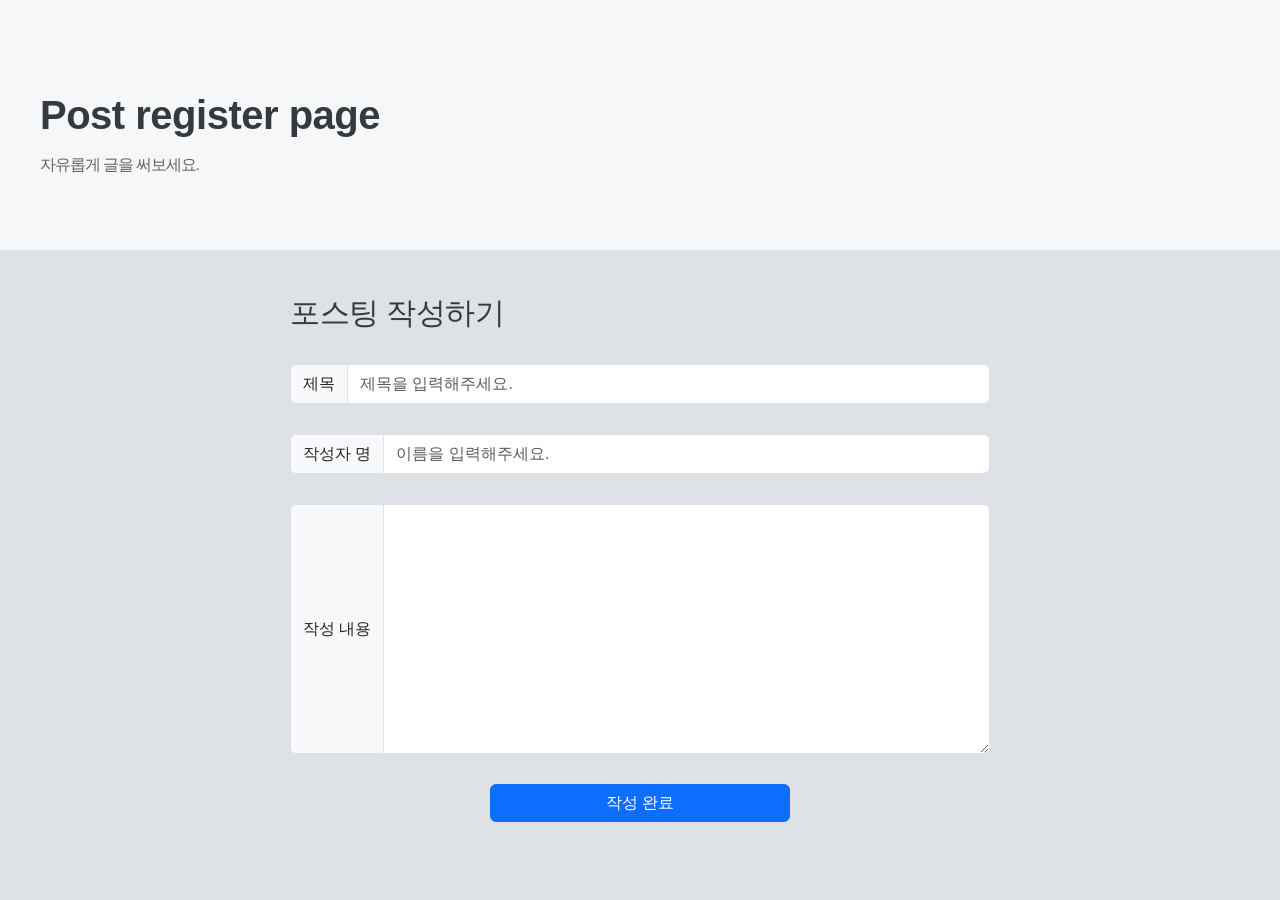
<file: src/main/resources/static/writingpage.html>
<!DOCTYPE html>
<html lang="en">
<html lang="ko" xmlns="http://www.w3.org/1999/xhtml" xmlns:th="http://www.thymeleaf.org">

<head>
    <meta charset="UTF-8">
    <meta name="viewport"
          content="width=device-width, user-scalable=no, initial-scale=1.0, maximum-scale=1.0, minimum-scale=1.0">
    <link rel="stylesheet" href="css/writingpage.css">
    <!-- Bootstrap CSS -->
    <link href="https://cdn.jsdelivr.net/npm/bootstrap@5.1.1/dist/css/bootstrap.min.css" rel="stylesheet"
          integrity="sha384-F3w7mX95PdgyTmZZMECAngseQB83DfGTowi0iMjiWaeVhAn4FJkqJByhZMI3AhiU" crossorigin="anonymous">
    <script src="https://ajax.googleapis.com/ajax/libs/jquery/3.5.1/jquery.min.js"></script>
    <script src="js/writingpage.js"></script>
</head>

<body>
<div class="background-header">

</div>
<div class="background-body">

</div>
<div class="wrap">
    <div class="writing-header">
        <div class="inside-header">
            <h2>Post register page</h2>
        </div>
        <p>
            자유롭게 글을 써보세요.
        </p>
    </div>

    <!--게시글 작성시 받아야 할 정보-->
    <!--제목, 작성자명, 작성 내용-->
    <div class="contents-box">
            <h2 class="page-name">포스팅 작성하기</h2>
        <div class="input-group mb-3">
            <span class="input-group-text" id="basic-addon1">제목</span>
            <input type="text" class="form-control" placeholder="제목을 입력해주세요." aria-label="Username"
                   aria-describedby="basic-addon1" id="contents-title">
        </div>
        <div class="input-group mb-3">
            <span class="input-group-text" id="basic-addon2">작성자 명</span>
            <input type="text" class="form-control" placeholder="이름을 입력해주세요." aria-label="Username"
                   aria-describedby="basic-addon1" id="contents-username">
        </div>
        <div class="input-group" style="height: 250px;">
            <span class="input-group-text">작성 내용</span>
            <textarea class="form-control" aria-label="With textarea" id="contents"></textarea>
        </div>
    </div>
    <div class="d-grid gap-2 col-6 mx-auto">
        <button class="btn btn-primary" type="button" onclick="writePost()">작성 완료</button>
    </div>
</div>
</body>

</html>
</file>
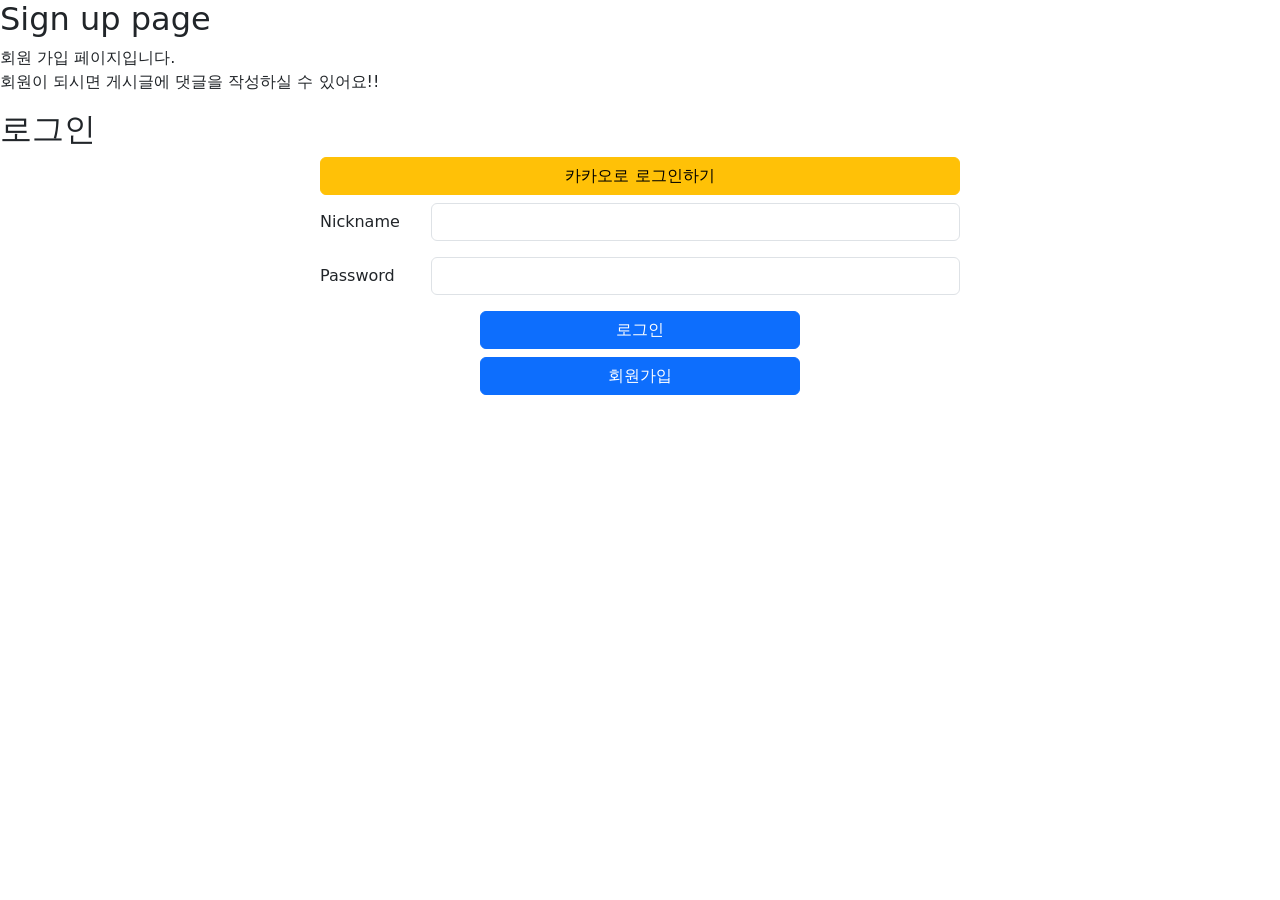
<file: src/main/resources/templates/login.html>
<!DOCTYPE html>
<html lang="en">
<html lang="ko" xmlns="http://www.w3.org/1999/xhtml" xmlns:th="http://www.thymeleaf.org">

<head>
    <title>회원 가입</title>
    <meta charset="UTF-8">
    <meta name="viewport"
          content="width=device-width, user-scalable=no, initial-scale=1.0, maximum-scale=1.0, minimum-scale=1.0">

<!--    <link rel="stylesheet" href="../static/css/index.css">-->
    <!-- Bootstrap CSS -->
    <link href="https://cdn.jsdelivr.net/npm/bootstrap@5.1.1/dist/css/bootstrap.min.css" rel="stylesheet"
          integrity="sha384-F3w7mX95PdgyTmZZMECAngseQB83DfGTowi0iMjiWaeVhAn4FJkqJByhZMI3AhiU" crossorigin="anonymous">

    <!--    Bootstrap JS-->
    <!--    <script src="https://cdn.jsdelivr.net/npm/bootstrap@5.1.1/dist/js/bootstrap.bundle.min.js"-->
    <!--            integrity="sha384-/bQdsTh/da6pkI1MST/rWKFNjaCP5gBSY4sEBT38Q/9RBh9AH40zEOg7Hlq2THRZ"-->
    <!--            crossorigin="anonymous"></script>-->

    <script src="https://ajax.googleapis.com/ajax/libs/jquery/3.5.1/jquery.min.js"></script>
    <!--    <script src="../static/js/index.js"></script>-->

    <script type="text/javascript">
        function checkname() {
            var nickname = $('#nickname').val();
            $.ajax({
                url:'/user/nameCheck',
                type: 'post',
                data: {nickname:nickname},
                success: function() {
                    console.log("변경될 내용");
                },
                error: function() {
                    alert("에러입니다");
                }
            });
        };
    </script>
    <style>
        .login-form {
            /*background-size : contain;*/
        }



    </style>
</head>

<body>
<div class="background-header">

</div>
<div class="background-body">

</div>

<div class="wrap">
    <div class="header">
        <div class="inside-header">
            <h2>Sign up page</h2>
        </div>
        <p>
            회원 가입 페이지입니다.
            <br>회원이 되시면 게시글에 댓글을 작성하실 수 있어요!!
        </p>
    </div>
    <div class="contents-wrap">
        <div class="login-title-box">
            <h2>로그인</h2>
        </div>
        <div class="d-grid gap-2 col-6 mx-auto">
            <button class="btn btn-primary btn-warning" onclick="location.href='https://kauth.kakao.com/oauth/authorize?client_id=b2da4fbbc85b1b2a7f0bc58e77404f8e&redirect_uri=http://localhost:8080/user/kakao/callback&response_type=code'">카카오로 로그인하기</button>
        <div>
        <form class = login-form th:action="@{/user/login}" method="POST">
            <div class="row mb-3">
                <label for="username" class="col-sm-2 col-form-label">Nickname</label>
                <div class="col-sm-10">
                    <input name="username" type="text" class="form-control" id="username" required oninput="">
                </div>
            </div>
            <div class="row mb-3">
                <label for="password" class="col-sm-2 col-form-label">Password</label>
                <div class="col-sm-10">
                    <input name="password" type="password" class="form-control" id="password">
                </div>
            </div>
            <div class="d-grid gap-2 col-6 mx-auto">
                <button class="btn btn-primary" type="submit">로그인</button>
                <button onclick="location.href='/user/signup'" class="btn btn-primary" type="submit">회원가입</button>
            </div>
        </form>



</body>

</html>
</file>
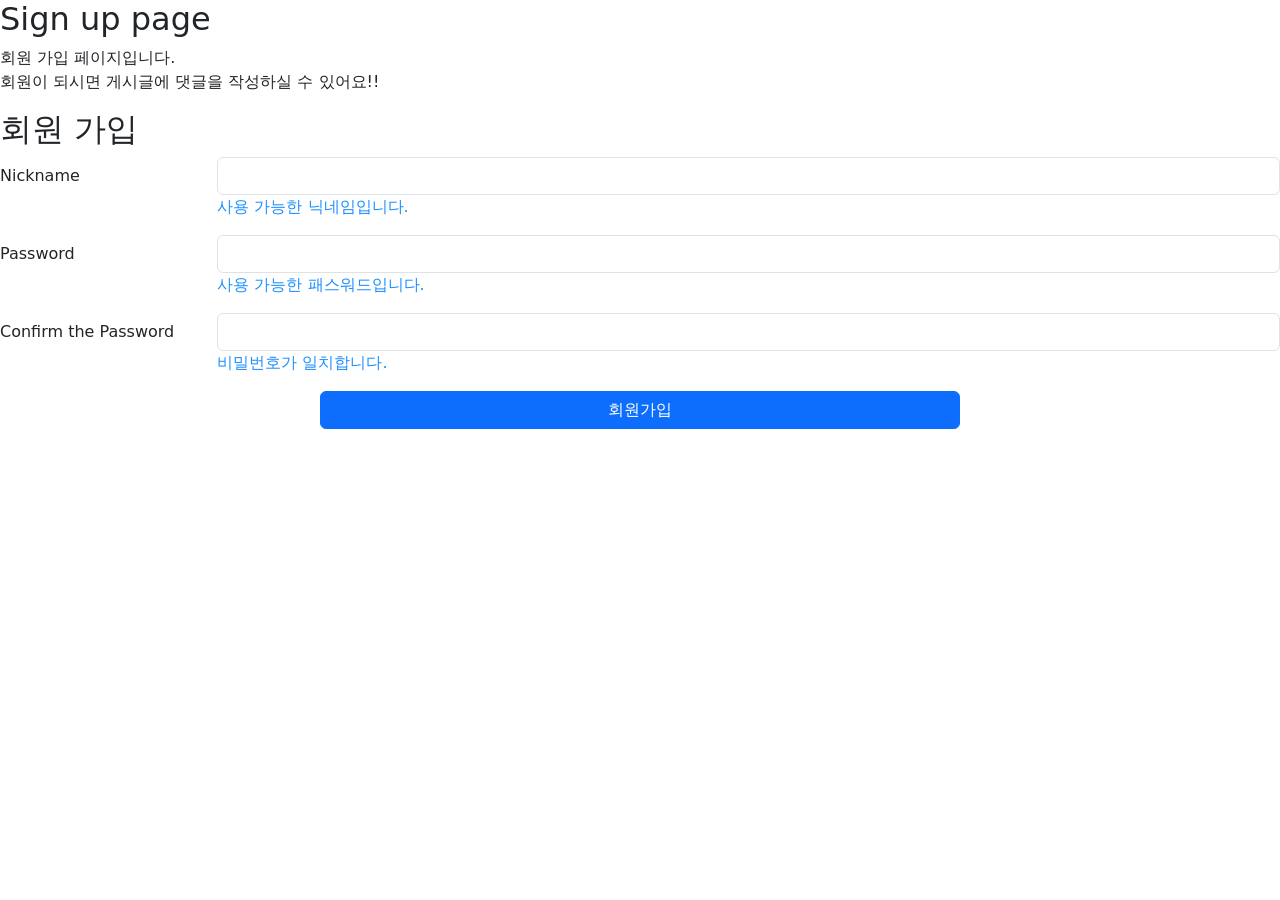
<file: src/main/resources/templates/signup.html>
<!DOCTYPE html>
<html lang="en">
<html lang="ko" xmlns="http://www.w3.org/1999/xhtml" xmlns:th="http://www.thymeleaf.org">
<head>
    <title>회원 가입</title>
    <meta charset="UTF-8">
    <meta name="viewport"
          content="width=device-width, user-scalable=no, initial-scale=1.0, maximum-scale=1.0, minimum-scale=1.0">

<!--    <link rel="stylesheet" href="css/index.css">-->
    <!-- Bootstrap CSS -->
    <link href="https://cdn.jsdelivr.net/npm/bootstrap@5.1.1/dist/css/bootstrap.min.css" rel="stylesheet"
          integrity="sha384-F3w7mX95PdgyTmZZMECAngseQB83DfGTowi0iMjiWaeVhAn4FJkqJByhZMI3AhiU" crossorigin="anonymous">

    <!--    Bootstrap JS-->
    <!--    <script src="https://cdn.jsdelivr.net/npm/bootstrap@5.1.1/dist/js/bootstrap.bundle.min.js"-->
    <!--            integrity="sha384-/bQdsTh/da6pkI1MST/rWKFNjaCP5gBSY4sEBT38Q/9RBh9AH40zEOg7Hlq2THRZ"-->
    <!--            crossorigin="anonymous"></script>-->

    <script src="https://ajax.googleapis.com/ajax/libs/jquery/3.5.1/jquery.min.js"></script>
<!--    <script src="../static/js/index.js"></script>-->

    <script type="text/javascript">
        function checkname() {
            var nickname = $('#nickname').val();
            $.ajax({
                url:'/user/nameCheck',
                type: 'post',
                data: {nickname:nickname},
                success: function() {
                    console.log("변경될 내용");
                },
                error: function() {
                    alert("에러입니다");
                }
            });
        };
    </script>
    <style>
        .signup-form {
            /*background-size : contain;*/
        }

        .username-check {
            color: #dc143c;
            /*display: none;*/
        }

        .username-already {
            color: #dc143c;
            display: none;
        }

        .username-ok {
            color: #1e90ff;
            /*display: none;*/
        }

        .password1-check {
            color: #dc143c;
            /*display: none;*/
        }

        .password1-already {
            color: #dc143c;
            display: none;
        }

        .password1-ok {
            color: #1e90ff;
            /*display: none;*/
        }

        .password2-check {
            color: #dc143c;
            /*display: none;*/
        }

        .password2-already {
            color: #dc143c;
            display: none;
        }

        .password2-ok {
            color: #1e90ff;
            /*display: none;*/
        }

    </style>
</head>

<body>
<div class="background-header">

</div>
<div class="background-body">

</div>

<div class="wrap">
    <div class="header">
        <div class="inside-header">
            <h2>Sign up page</h2>
        </div>
        <p>
            회원 가입 페이지입니다.
            <br>회원이 되시면 게시글에 댓글을 작성하실 수 있어요!!
        </p>
    </div>
    <div class="contents-wrap">
        <div class="title-box">
            <h2>회원 가입</h2>
        </div>

        <form th:action="@{/user/signup}" method="post"  class = signup-form>
            <div class="row mb-3">
                <label for="username" class="col-sm-2 col-form-label">Nickname</label>
                <div class="col-sm-10">
                    <input name="username" th:value="${requestDto?.username}" type="text" class="form-control" id="username" required oninput="">
<!--                    <span class = "nickname-check">알파벳 대소문자와 숫자로 구성된 최소 3자 이상의 닉네임을 입력해주세요.</span>-->
                    <span th:text="${valid_username}" class = "username-ok">사용 가능한 닉네임입니다.</span>
<!--                    <span class = "nickname-already">중복된 닉네임입니다.</span>-->
                </div>
            </div>
            <div class="row mb-3">
                <label for="password1" class="col-sm-2 col-form-label">Password</label>
                <div class="col-sm-10">
                    <input name="password" th:value="${requestDto?.password}" type="password" class="form-control" id="password1">
<!--                    <span class = "password1-check">닉네임과 다른 값으로 이루어진 최소 4자 이상의 패스워드를 입력해주세요.</span>-->
                    <span th:text="${valid_password}" class = "password1-ok">사용 가능한 패스워드입니다.</span>
<!--                    <span class = "password1-already">닉네임과 같은 값이 포함되어 있어요!</span>-->
                </div>
            </div>
            <div class="row mb-3">
                <label for="password2" class="col-sm-2 col-form-label">Confirm the Password</label>
                <div class="col-sm-10">
                    <input name="password2" th:value="${requestDto?.password2}" type="password" class="form-control" id="password2">
<!--                    <span class = "password2-check">입력하신 비밀번호를 다시 한번 입력해주세요.</span>-->
                    <span th:text="${valid_password2}" class = "password2-ok">비밀번호가 일치합니다.</span>
<!--                    <span class = "password2-already">비밀번호가 일치하지 않습니다!</span>-->
                </div>
            </div>
            <div class="d-grid gap-2 col-6 mx-auto">
                <button class="btn btn-primary" type="submit">회원가입</button>
            </div>
        </form>



        <!--        append 되는 div-->
        <div class="list-group" id="contents-list">

        </div>

    </div>
</div>


</body>

</html>
</file>
<file: src/main/resources/static/css/writingpage.css>
@import url(//spoqa.github.io/spoqa-han-sans/css/SpoqaHanSans-kr.css);

* {
    font-family: 'Spoqa Han Sans Neo', 'Spoqa Han Sans JP', sans-serif;
}


.background-header {
    position: fixed;
    z-index: -1;
    top: 0px;
    width: 100%;
    height: 250px;
    background-color: #f6f7f8;
}

.background-body {
    position: fixed;
    z-index: -1;
    top: 250px;
    height: 100%;
    width: 100%;
    background-color: #dee2e6;
}

.wrap {
    width: 1200px;
    margin: auto;
    margin-top: 100px;
    /*position: fixed;*/
}

.writing-header h2 {
    font-family: 'Noto Sans KR', sans-serif;
    height: 33px;
    /*width: 1000px;*/
    font-size: 40px;
    font-weight: 600;
    font-stretch: normal;
    font-style: normal;
    line-height: 0.79;
    letter-spacing: -0.5px;
    /*text-align: center;*/
    color: #343a40;
}

.writing-header p {
    margin: 20px auto 30px auto;
    /*width: 217px;*/
    height: 48px;
    font-family: 'Noto Sans KR', sans-serif;
    font-size: 16px;
    font-weight: 500;
    font-stretch: normal;
    font-style: normal;
    line-height: 1.5;
    letter-spacing: -1.12px;
    text-align: left;
    color: #636467;
}

.contents-box {
    width: 700px;
    margin: 100px auto 30px auto;
}

.input-group {
    margin-top: 30px;
    height: 40px;
}


.btn {
    width: 300px;
    margin: auto;
}

.page-name {
    font-family: 'Noto Sans KR', sans-serif;
    height: 33px;
    font-size: 30px;
    /*font-weight: 500;*/
    font-stretch: normal;
    font-style: normal;
    line-height: 0.79;
    letter-spacing: -0.5px;
    /*text-align: center;*/
    color: #343a40;
}
</file>
<file: src/main/resources/static/css/index.css>
@import url(//spoqa.github.io/spoqa-han-sans/css/SpoqaHanSans-kr.css);

* {
    font-family: 'Spoqa Han Sans Neo', 'Spoqa Han Sans JP', sans-serif;
}


body {
    margin: 0px;
}

.area-edit {
    display: none;
}

.wrap {
    width: 1200px;
    margin: auto;
    /*position: fixed;*/
}

#contents {
    width: 538px;
}

/*.area-write {*/
/*    position: relative;*/
/*    width: 538px;*/
/*}*/

.area-write img {
    cursor: pointer;
    position: absolute;
    width: 22.2px;
    height: 18.7px;
    bottom: 15px;
    right: 17px;
}

.background-header {
    position: fixed;
    z-index: -1;
    top: 0px;
    width: 100%;
    height: 250px;
    background-color: #f6f7f8;
}

.background-body {
    position: fixed;
    z-index: -1;
    top: 250px;
    height: 100%;
    width: 100%;
    background-color: #dee2e6;
}

.header {
    margin-top: 100px;
    /*display : inline-block;*/
    /*position: fixed;*/
}

.inside-header {
    width: 1200px;
    text-align: left;
}

.header h2 {
    font-family: 'Noto Sans KR', sans-serif;
    height: 33px;
    /*width: 1000px;*/
    font-size: 40px;
    font-weight: 600;
    font-stretch: normal;
    font-style: normal;
    line-height: 0.79;
    letter-spacing: -0.5px;
    /*text-align: center;*/
    color: #343a40;
}

.header p {
    margin: 20px auto 30px auto;
    /*width: 217px;*/
    height: 48px;
    font-family: 'Noto Sans KR', sans-serif;
    font-size: 16px;
    font-weight: 500;
    font-stretch: normal;
    font-style: normal;
    line-height: 1.5;
    letter-spacing: -1.12px;
    text-align: left;
    color: #636467;
}

textarea.field {
    width: 502px !important;
    height: 146px;
    border-radius: 5px;
    background-color: #ffffff;
    border: none;
    padding: 18px;
    resize: none;
}

textarea.field::placeholder {
    width: 216px;
    height: 16px;
    font-family: 'Noto Sans KR', sans-serif;
    font-size: 16px;
    font-weight: normal;
    font-stretch: normal;
    font-style: normal;
    line-height: 1;
    letter-spacing: -0.96px;
    text-align: left;
    color: #868e96;
}

.card {
    width: 800px;
    border-radius: 5px;
    background-color: #ffffff;
    margin-bottom: 12px;
}

.card .metadata {
    position: relative;
    display: flex;
    font-family: 'Spoqa Han Sans';
    font-size: 11px;
    font-weight: normal;
    font-stretch: normal;
    font-style: normal;
    line-height: 1;
    letter-spacing: -0.77px;
    text-align: left;
    color: #adb5bd;
    height: 14px;
    padding: 10px 23px;
}

.card .metadata .date {

}

.card .metadata .username {
    margin-left: 20px;
}

.contents {
    padding: 0px 23px;
    word-wrap: break-word;
    word-break: break-all;
}

.contents-wrap {
    margin: 100px 200px 20px 200px;
}

.contents-box h2 {
    font-family: 'Noto Sans KR', sans-serif;
    height: 33px;
    font-size: 30px;
    /* font-weight: 500; */
    font-stretch: normal;
    font-style: normal;
    line-height: 0.79;
    letter-spacing: -0.5px;
    /* text-align: center; */
    color: #343a40;
}

.btn {
    float: right;
    margin-bottom: 10px;
    margin-top: 0px;
}

.posting-box {
    flex: 1;
    display: flex;
    justify-content: flex-end;
}

li {
    list-style: none;
}

.contents div.edit {
    display: none;
}

.contents textarea.te-edit {
    border-right: none;
    border-top: none;
    border-left: none;
    resize: none;
    border-bottom: 1px solid #212529;
    width: 100%;
    font-family: 'Spoqa Han Sans';
}

.footer {
    position: relative;
    height: 40px;
}

.footer img.icon-start-edit {
    cursor: pointer;
    position: absolute;
    bottom: 14px;
    right: 55px;
    width: 18px;
    height: 18px;
}

.footer img.icon-end-edit {
    cursor: pointer;
    position: absolute;
    display: none;
    bottom: 14px;
    right: 55px;
    width: 20px;
    height: 15px;
}

.footer img.icon-delete {
    cursor: pointer;
    position: absolute;
    bottom: 12px;
    right: 19px;
    width: 14px;
    height: 18px;
}

/*#cards-box {*/
/*    margin-top: 12px;*/
/*}*/

.list-group {
    width: 800px;
    margin: auto;
}

.list-group-item {
    width: 200px;
    height: 45px;
    text-align: center;
    margin-top: 5px;
    margin-bottom: 5px;

}
</file>
